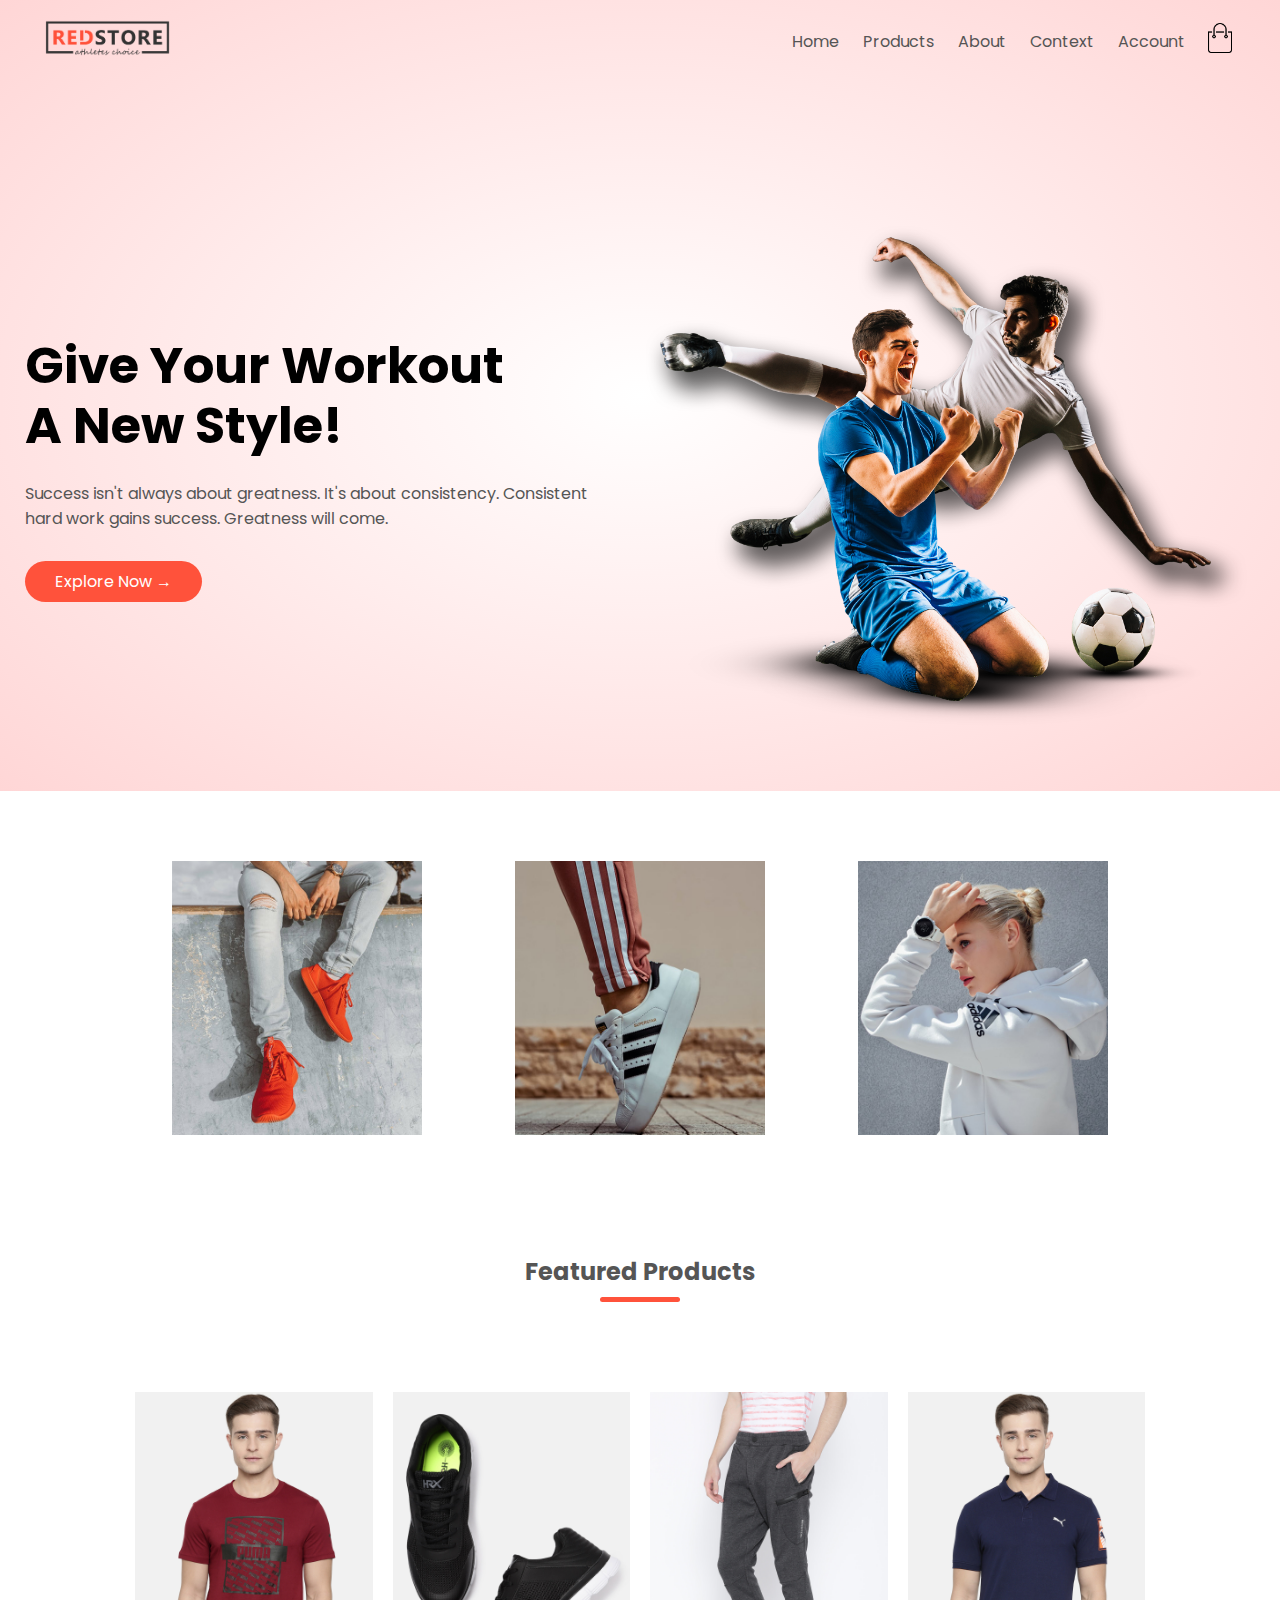
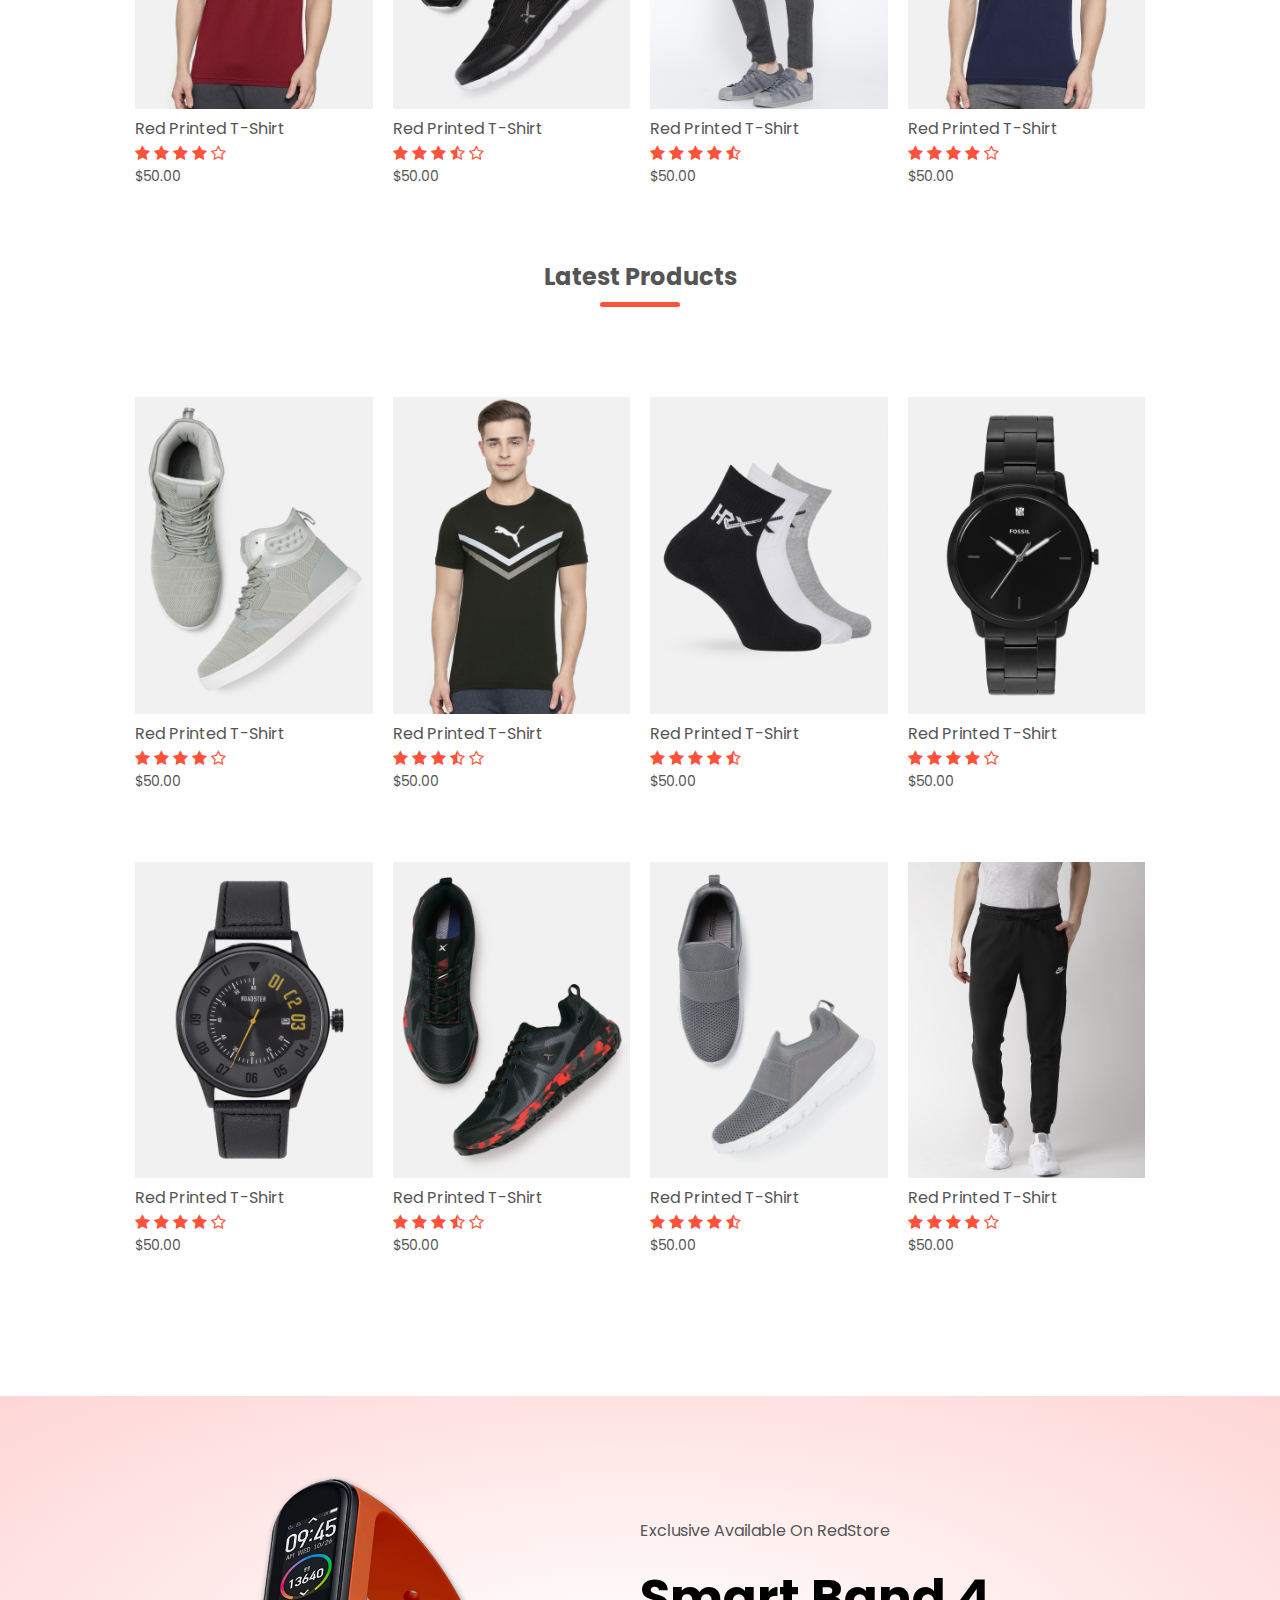
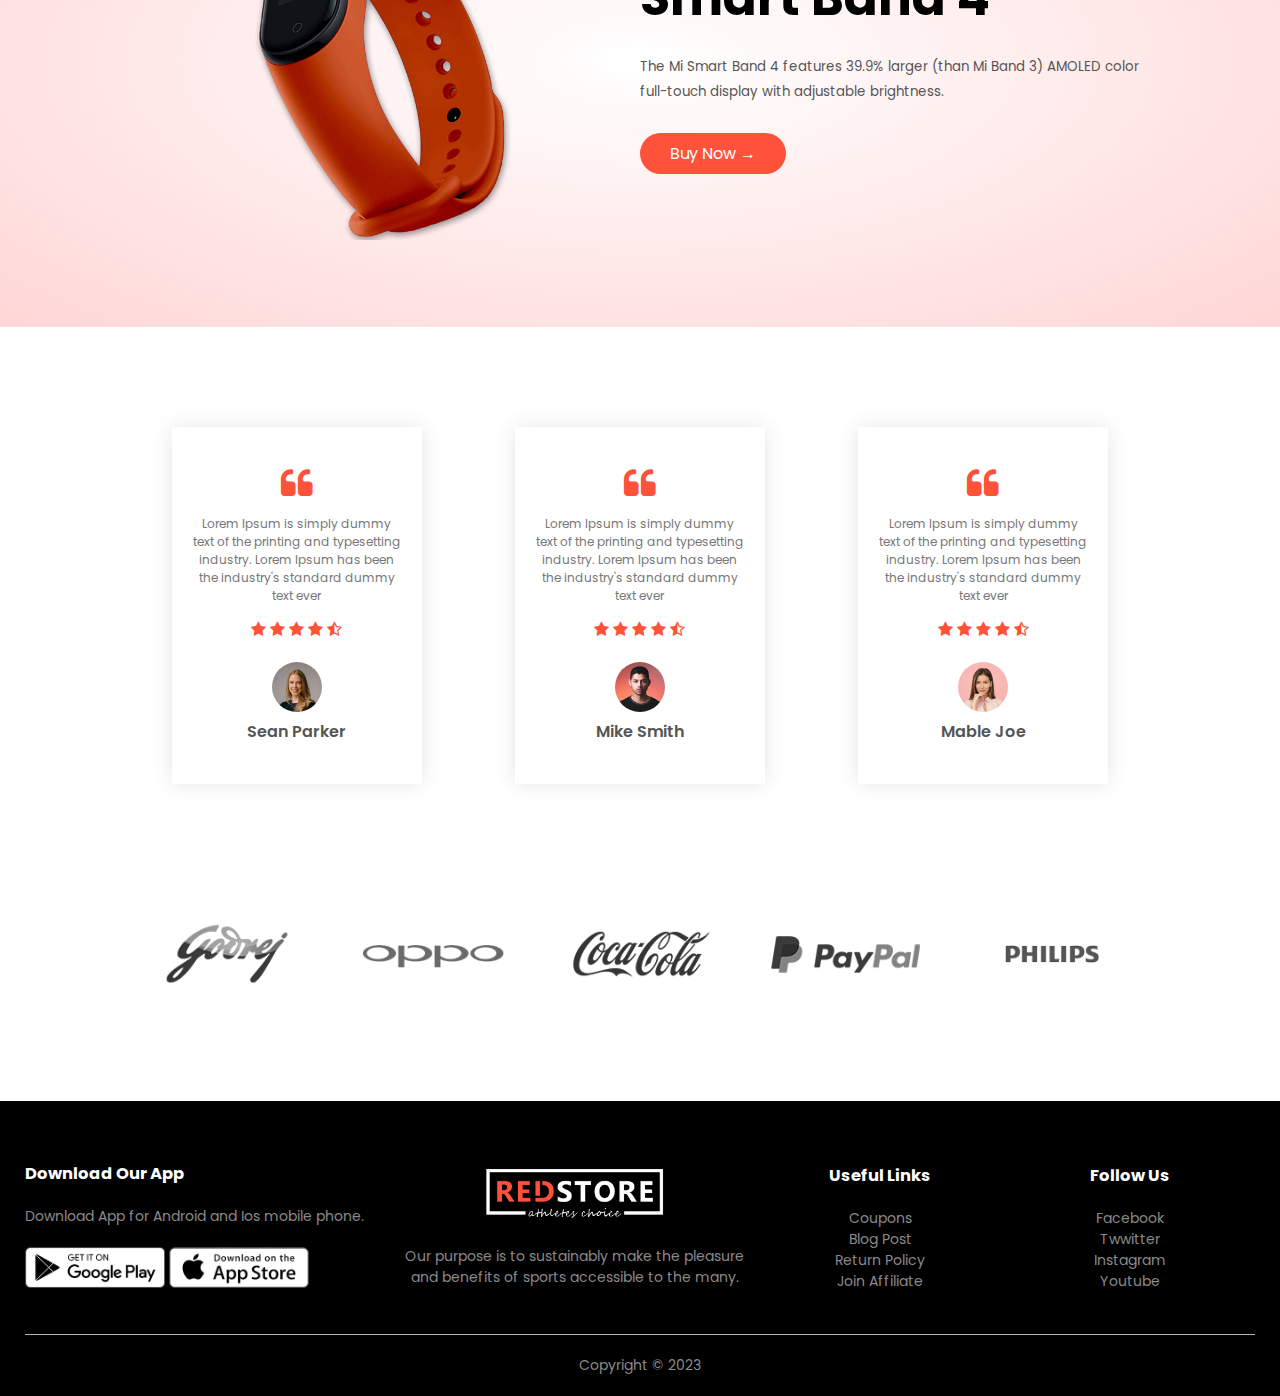
<file: index.html>
<!DOCTYPE html>
<html lang="en">
<head>
    <meta charset="UTF-8">
    <meta name="viewport" content="width=device-width, initial-scale=1.0">
    <title>Redstore | Ecommerce Web Design</title>
    <link rel="stylesheet" href="style.css">
    <link rel="preconnect" href="https://fonts.googleapis.com">
    <link rel="preconnect" href="https://fonts.gstatic.com" crossorigin>
    <link href="https://fonts.googleapis.com/css2?family=Poppins:wght@300;400;500;600;700&display=swap" rel="stylesheet">
    <link rel="stylesheet" href="https://stackpath.bootstrapcdn.com/font-awesome/4.7.0/css/font-awesome.min.css">
</head>
<body>
    

    <div class="header">

    <div class="container">
        <div class="navbar">
        <div class="logo">
            <a href="index.html"><img src="./RedStore_Img/images/logo.png" width="125px" alt="logo"></a>
        </div>
        <nav>
            <ul id="MenuItems">
                <li><a href="index.html">Home</a></li>
                <li><a href="products.html">Products</a></li>
                <li><a href="">About</a></li>
                <li><a href="">Context</a></li>
                <li><a href="account.html">Account</a></li>
            </ul>
        </nav>
        <a href="cart.html"><img src="./RedStore_Img/images/cart.png" width="30px" height="30px" alt="cart"></a>
        <img src="./RedStore_Img/images/menu.png" alt="menu" class="menu-icon" onclick="menutoggle()">
    </div>
    <div class="row">
        <div class="col-2">
            <h1>Give Your Workout<br> A New Style!</h1>
            <p>Success isn't always about greatness. It's about consistency. Consistent<br> hard work gains success. Greatness will come.</p>
            <a href="" class="button">Explore Now &#8594;</a>
        </div>
        <div class="col-2">
            <img src="./RedStore_Img/images/image1.png" alt="image1">
        </div>
    </div>
   </div>
  </div>
<!-------- featured categories -------->
    <div class="categories">
        <div class="small-container">
            <div class="row">
                <div class="col-3">
                    <img src="./RedStore_Img/images/category-1.jpg" alt="category-1">
                </div>
                <div class="col-3">
                    <img src="./RedStore_Img/images/category-2.jpg" alt="category-2">  
                </div>
                <div class="col-3">
                    <img src="./RedStore_Img/images/category-3.jpg" alt="category-3">   
                </div>
        </div>
        </div>
    </div>
<!-------- featured products -------->
    <div class="small-container">
        <h2 class="title">Featured Products</h2>
        <div class="row">
            <div class="col-4">
                <a href="product-details.html"><img src="./RedStore_Img/images/product-1.jpg" alt="product-1"></a>
                <a href="product-details.html"><h4>Red Printed T-Shirt</h4></a>
                <div class="rating">
                    <i class="fa fa-star"></i>
                    <i class="fa fa-star"></i>
                    <i class="fa fa-star"></i>
                    <i class="fa fa-star"></i>
                    <i class="fa fa-star-o"></i>
                </div>
                <p>$50.00</p>
            </div>
            <div class="col-4">
                <img src="./RedStore_Img/images/product-2.jpg" alt="product-2">
                <h4>Red Printed T-Shirt</h4>
                <div class="rating">
                    <i class="fa fa-star"></i>
                    <i class="fa fa-star"></i>
                    <i class="fa fa-star"></i>
                    <i class="fa fa-star-half-o"></i>
                    <i class="fa fa-star-o"></i>
                </div>
                <p>$50.00</p>
            </div>
            <div class="col-4">
                <img src="./RedStore_Img/images/product-3.jpg" alt="product-3">
                <h4>Red Printed T-Shirt</h4>
                <div class="rating">
                    <i class="fa fa-star"></i>
                    <i class="fa fa-star"></i>
                    <i class="fa fa-star"></i>
                    <i class="fa fa-star"></i>
                    <i class="fa fa-star-half-o"></i>
                </div>
                <p>$50.00</p>
            </div>
            <div class="col-4">
                <img src="./RedStore_Img/images/product-4.jpg" alt="product-4">
                <h4>Red Printed T-Shirt</h4>
                <div class="rating">
                    <i class="fa fa-star"></i>
                    <i class="fa fa-star"></i>
                    <i class="fa fa-star"></i>
                    <i class="fa fa-star"></i>
                    <i class="fa fa-star-o"></i>
                </div>
                <p>$50.00</p>
            </div>
        </div>
        <h2 class="title">Latest Products</h2>
        <div class="row">
            <div class="col-4">
                <img src="./RedStore_Img/images/product-5.jpg" alt="product-5">
                <h4>Red Printed T-Shirt</h4>
                <div class="rating">
                    <i class="fa fa-star"></i>
                    <i class="fa fa-star"></i>
                    <i class="fa fa-star"></i>
                    <i class="fa fa-star"></i>
                    <i class="fa fa-star-o"></i>
                </div>
                <p>$50.00</p>
            </div>
            <div class="col-4">
                <img src="./RedStore_Img/images/product-6.jpg" alt="product-6">
                <h4>Red Printed T-Shirt</h4>
                <div class="rating">
                    <i class="fa fa-star"></i>
                    <i class="fa fa-star"></i>
                    <i class="fa fa-star"></i>
                    <i class="fa fa-star-half-o"></i>
                    <i class="fa fa-star-o"></i>
                </div>
                <p>$50.00</p>
            </div>
            <div class="col-4">
                <img src="./RedStore_Img/images/product-7.jpg" alt="product-7">
                <h4>Red Printed T-Shirt</h4>
                <div class="rating">
                    <i class="fa fa-star"></i>
                    <i class="fa fa-star"></i>
                    <i class="fa fa-star"></i>
                    <i class="fa fa-star"></i>
                    <i class="fa fa-star-half-o"></i>
                </div>
                <p>$50.00</p>
            </div>
            <div class="col-4">
                <img src="./RedStore_Img/images/product-8.jpg" alt="product-8">
                <h4>Red Printed T-Shirt</h4>
                <div class="rating">
                    <i class="fa fa-star"></i>
                    <i class="fa fa-star"></i>
                    <i class="fa fa-star"></i>
                    <i class="fa fa-star"></i>
                    <i class="fa fa-star-o"></i>
                </div>
                <p>$50.00</p>
            </div>
        </div>
        <div class="row">
            <div class="col-4">
                <img src="./RedStore_Img/images/product-9.jpg" alt="product-9">
                <h4>Red Printed T-Shirt</h4>
                <div class="rating">
                    <i class="fa fa-star"></i>
                    <i class="fa fa-star"></i>
                    <i class="fa fa-star"></i>
                    <i class="fa fa-star"></i>
                    <i class="fa fa-star-o"></i>
                </div>
                <p>$50.00</p>
            </div>
            <div class="col-4">
                <img src="./RedStore_Img/images/product-10.jpg" alt="product-10">
                <h4>Red Printed T-Shirt</h4>
                <div class="rating">
                    <i class="fa fa-star"></i>
                    <i class="fa fa-star"></i>
                    <i class="fa fa-star"></i>
                    <i class="fa fa-star-half-o"></i>
                    <i class="fa fa-star-o"></i>
                </div>
                <p>$50.00</p>
            </div>
            <div class="col-4">
                <img src="./RedStore_Img/images/product-11.jpg" alt="product-11">
                <h4>Red Printed T-Shirt</h4>
                <div class="rating">
                    <i class="fa fa-star"></i>
                    <i class="fa fa-star"></i>
                    <i class="fa fa-star"></i>
                    <i class="fa fa-star"></i>
                    <i class="fa fa-star-half-o"></i>
                </div>
                <p>$50.00</p>
            </div>
            <div class="col-4">
                <img src="./RedStore_Img/images/product-12.jpg" alt="product-12">
                <h4>Red Printed T-Shirt</h4>
                <div class="rating">
                    <i class="fa fa-star"></i>
                    <i class="fa fa-star"></i>
                    <i class="fa fa-star"></i>
                    <i class="fa fa-star"></i>
                    <i class="fa fa-star-o"></i>
                </div>
                <p>$50.00</p>
            </div>
        </div>
    </div>
<!--------- offer --------->
    <div class="offer">
        <div class="small-container">
            <div class="row">
                <div class="col-2">
                        <img src="./RedStore_Img/images/exclusive.png" alt="exclusive" class="offer-img">
                    </div>
                    <div class="col-2">
                        <p>Exclusive Available On RedStore</p>
                        <h1>Smart Band 4</h1>
                        <small>The Mi Smart Band 4 features 39.9% larger 
                        (than Mi Band 3) AMOLED color full-touch display with adjustable brightness.</small>
                       <br>
                        <a href="" class="button">Buy Now &#8594;</a>
                    </div>
                </div>
            </div>
        </div>
<!--------- testimonial --------->
        <div class="testimonial">
            <div class="small-container">
                <div class="row">
                    <div class="col-3">
                        <i class="fa fa-quote-left"></i>
                        <p>Lorem Ipsum is simply dummy text of the printing 
                        and typesetting industry. Lorem Ipsum has been the 
                        industry's standard dummy text ever
                        </p>
                        <div class="rating">
                            <i class="fa fa-star"></i>
                            <i class="fa fa-star"></i>
                            <i class="fa fa-star"></i>
                            <i class="fa fa-star"></i>
                            <i class="fa fa-star-half-o"></i>
                        </div>
                        <img src="./RedStore_Img/images/user-1.png" alt="user-1">
                        <h3>Sean Parker</h3>
                    </div>
                    <div class="col-3">
                        <i class="fa fa-quote-left"></i>
                        <p>Lorem Ipsum is simply dummy text of the printing 
                        and typesetting industry. Lorem Ipsum has been the 
                        industry's standard dummy text ever
                        </p>
                        <div class="rating">
                            <i class="fa fa-star"></i>
                            <i class="fa fa-star"></i>
                            <i class="fa fa-star"></i>
                            <i class="fa fa-star"></i>
                            <i class="fa fa-star-half-o"></i>
                        </div>
                        <img src="./RedStore_Img/images/user-2.png" alt="user-2">
                        <h3>Mike Smith</h3>
                    </div>
                    <div class="col-3">
                        <i class="fa fa-quote-left"></i>
                        <p>Lorem Ipsum is simply dummy text of the printing 
                        and typesetting industry. Lorem Ipsum has been the 
                        industry's standard dummy text ever
                        </p>
                        <div class="rating">
                            <i class="fa fa-star"></i>
                            <i class="fa fa-star"></i>
                            <i class="fa fa-star"></i>
                            <i class="fa fa-star"></i>
                            <i class="fa fa-star-half-o"></i>
                        </div>
                        <img src="./RedStore_Img/images/user-3.png" alt="user-3">
                        <h3>Mable Joe</h3>
                    </div>
                </div>
            </div>
        </div>

<!--------- brands --------->
        <div class="brands">
            <div class="small-container">
                <div class="row">
                    <div class="col-5">
                        <img src="./RedStore_Img/images/logo-godrej.png" alt="logo-godrej">
                    </div>
                    <div class="col-5">
                        <img src="./RedStore_Img/images/logo-oppo.png" alt="logo-oppo">
                    </div>
                    <div class="col-5">
                        <img src="./RedStore_Img/images/logo-coca-cola.png" alt="logo-coca-cola">
                    </div>
                    <div class="col-5">
                        <img src="./RedStore_Img/images/logo-paypal.png" alt="logo-paypal">
                    </div>
                    <div class="col-5">
                        <img src="./RedStore_Img/images/logo-philips.png" alt="logo-philips">
                    </div>
                </div>
            </div>
        </div>

<!--------- footer --------->
        <div class="footer">
            <div class="container">
                <div class="row">
                    <div class="footer-col-1">
                        <h3>Download Our App</h3>
                        <p>Download App for Android and Ios mobile phone.</p>
                        <div class="app-logo">
                            <img src="./RedStore_Img/images/play-store.png" alt="play-store">
                            <img src="./RedStore_Img/images/app-store.png" alt="app-store">
                        </div>
                    </div>
                    <div class="footer-col-2">
                        <img src="./RedStore_Img/images/logo-white.png" alt="logo-white">
                        <p>Our purpose is to sustainably make the pleasure and benefits of sports accessible to the many.</p>
                    </div>    
                    <div class="footer-col-3">
                        <h3>Useful Links</h3>
                        <ul>
                            <li>Coupons</li>
                            <li>Blog Post</li>
                            <li>Return Policy</li>
                            <li>Join Affiliate</li>
                        </ul>
                    </div>
                    <div class="footer-col-4">
                        <h3>Follow Us</h3>
                        <ul>
                            <li>Facebook</li>
                            <li>Twwitter</li>
                            <li>Instagram</li>
                            <li>Youtube</li>
                        </ul>
                    </div>
                </div>
                <hr>
                <p class="copyright">Copyright © 2023</p>
            </div>
        </div>
<!--------- js for toggle menu --------->
        <script>
            var MenuItems = document.getElementById("MenuItems");

            MenuItems.style.maxHeight = "0px";

            function menutoggle(){
                if(MenuItems.style.maxHeight == "0px")
                    {
                        MenuItems.style.maxHeight = "200px"; 
                    }
                else
                    {
                        MenuItems.style.maxHeight = "0px";
                    }
            }
        </script>




</body>
</html>
</file>
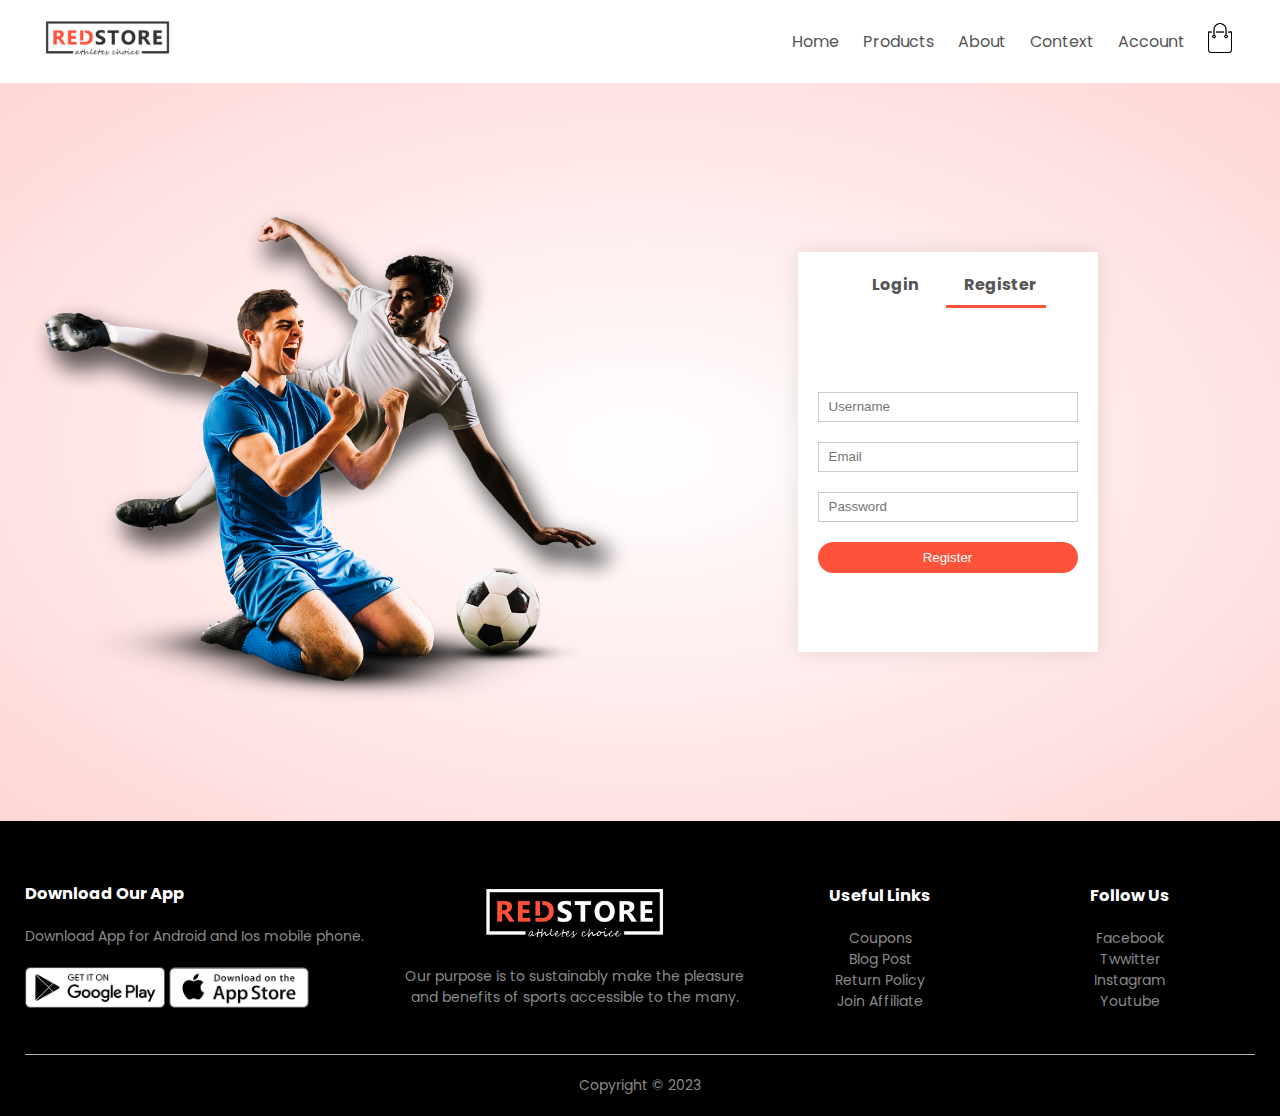
<file: account.html>
<!DOCTYPE html>
<html lang="en">
<head>
    <meta charset="UTF-8">
    <meta name="viewport" content="width=device-width, initial-scale=1.0">
    <title>All products - Redstore</title>
    <link rel="stylesheet" href="style.css">
    <link rel="preconnect" href="https://fonts.googleapis.com">
    <link rel="preconnect" href="https://fonts.gstatic.com" crossorigin>
    <link href="https://fonts.googleapis.com/css2?family=Poppins:wght@300;400;500;600;700&display=swap" rel="stylesheet">
    <link rel="stylesheet" href="https://stackpath.bootstrapcdn.com/font-awesome/4.7.0/css/font-awesome.min.css">
</head>
<body>
    
    <div class="container">
        <div class="navbar">
        <div class="logo">
            <a href="index.html"><img src="./RedStore_Img/images/logo.png" alt="logo" width="125px"></a>
        </div>
        <nav>
            <ul id="MenuItems">
                <li><a href="index.html">Home</a></li>
                <li><a href="products.html">Products</a></li>
                <li><a href="">About</a></li>
                <li><a href="">Context</a></li>
                <li><a href="account.html">Account</a></li>
            </ul>
        </nav>
        <a href="cart.html"><img src="./RedStore_Img/images/cart.png" alt="cart" width="30px" height="30px"></a>
        <img src="./RedStore_Img/images/menu.png" alt="menu" class="menu-icon" onclick="menutoggle()">
    </div>
   </div>

 <!--------- account-page --------->
<div class="account-page">
    <div class="container">
        <div class="row">
            <div class="col-2">
                <img src="./RedStore_Img/images/image1.png" alt="image1" width="100%">    
            </div>
            <div class="col-2">
                <div class="form-container">
                    <div class="form-button">
                        <span onclick="login()">Login</span>
                        <span onclick="register()">Register</span>
                        <hr id="Indicator">
                    </div>

                    <form id="LoginForm">
                        <input type="text" placeholder="Username">
                        <input type="password" placeholder="Password">
                        <button type="submit" class="button">Login</button>
                        <a href="">Forgot password</a>
                    </form>

                    <form id="RegForm">
                        <input type="text" placeholder="Username">
                        <input type="email" placeholder="Email">
                        <input type="password" placeholder="Password">
                        <button type="submit" class="button">Register</button>    
                    </form>
                </div>  
                </div>
        </div>
    </div>
</div>

 


  




<!--------- footer --------->
        <div class="footer">
            <div class="container">
                <div class="row">
                    <div class="footer-col-1">
                        <h3>Download Our App</h3>
                        <p>Download App for Android and Ios mobile phone.</p>
                        <div class="app-logo">
                            <img src="./RedStore_Img/images/play-store.png" alt="play-store">
                            <img src="./RedStore_Img/images/app-store.png" alt="app-store">
                        </div>
                    </div>
                    <div class="footer-col-2">
                        <img src="./RedStore_Img/images/logo-white.png" alt="logo-white">
                        <p>Our purpose is to sustainably make the pleasure and benefits of sports accessible to the many.</p>
                    </div>    
                    <div class="footer-col-3">
                        <h3>Useful Links</h3>
                        <ul>
                            <li>Coupons</li>
                            <li>Blog Post</li>
                            <li>Return Policy</li>
                            <li>Join Affiliate</li>
                        </ul>
                    </div>
                    <div class="footer-col-4">
                        <h3>Follow Us</h3>
                        <ul>
                            <li>Facebook</li>
                            <li>Twwitter</li>
                            <li>Instagram</li>
                            <li>Youtube</li>
                        </ul>
                    </div>
                </div>
                <hr>
                <p class="copyright">Copyright © 2023</p>
            </div>
        </div>
<!--------- js for toggle menu --------->
        <script>
            var MenuItems = document.getElementById("MenuItems");

            MenuItems.style.maxHeight = "0px";

            function menutoggle(){
                if(MenuItems.style.maxHeight == "0px")
                    {
                        MenuItems.style.maxHeight = "200px"; 
                    }
                else
                    {
                        MenuItems.style.maxHeight = "0px";
                    }
            }
        </script>

<!--------- js for toggle Form --------->

        <script>

            var LoginForm = document.getElementById("LoginForm");
            var RegForm = document.getElementById("RegForm");
            var Indicator = document.getElementById("Indicator");

                function register(){

                    RegForm.style.transform = "translateX(0px)";
                    LoginForm.style.transform = "translateX(0px)";
                    Indicator.style.transform = "translateX(100px)";
                }
                
                function login(){

                    RegForm.style.transform = "translateX(300px)";
                    LoginForm.style.transform = "translateX(300px)";
                    Indicator.style.transform = "translateX(0px)";
                }
        
        
        
        </script>
        



</body>
</html>
</file>
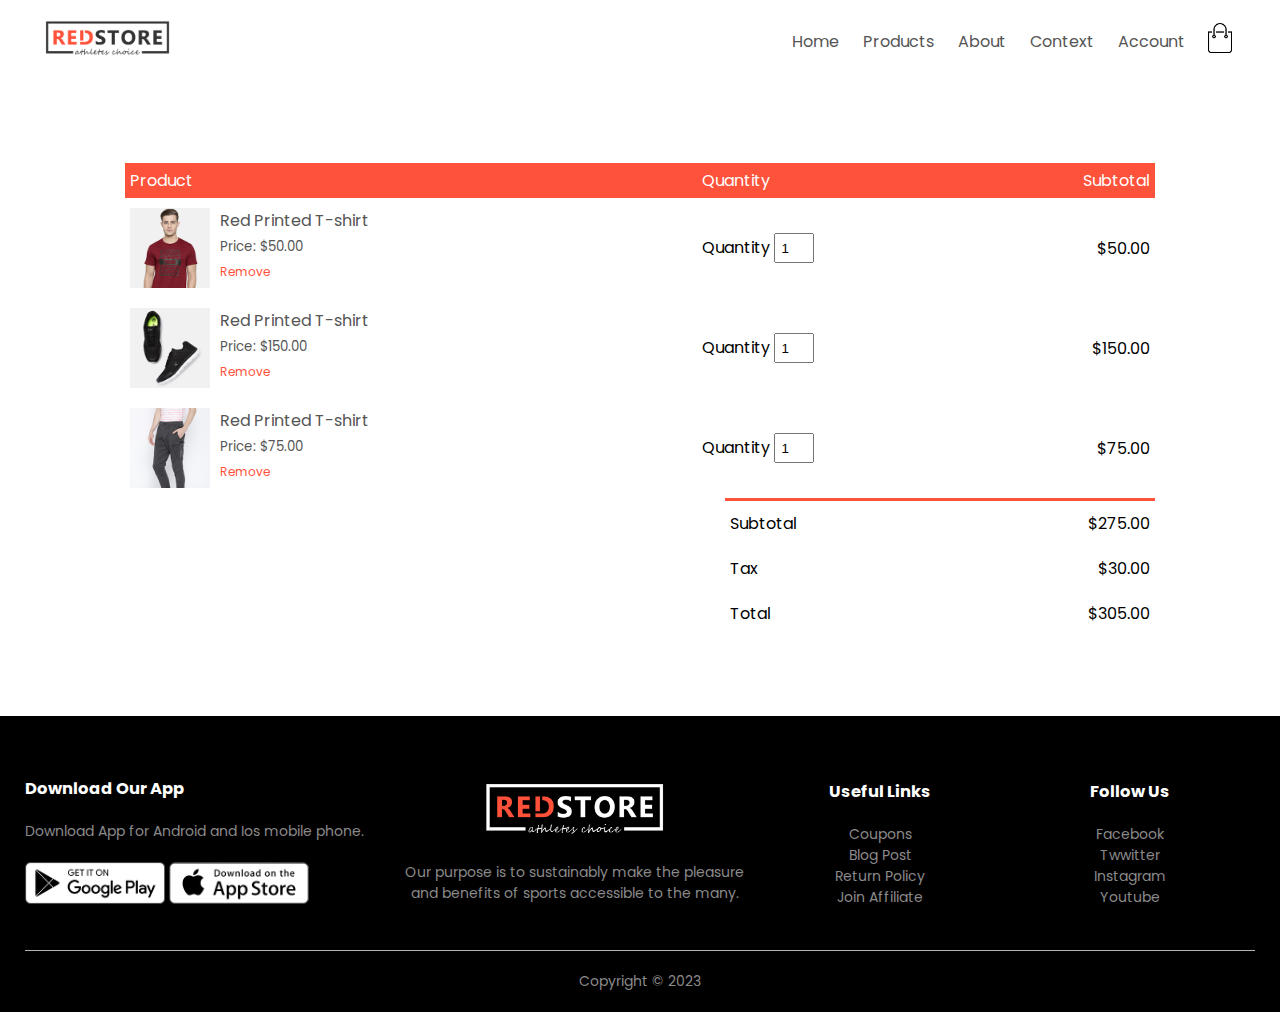
<file: cart.html>
<!DOCTYPE html>
<html lang="en">
<head>
    <meta charset="UTF-8">
    <meta name="viewport" content="width=device-width, initial-scale=1.0">
    <title>All products - Redstore</title>
    <link rel="stylesheet" href="style.css">
    <link rel="preconnect" href="https://fonts.googleapis.com">
    <link rel="preconnect" href="https://fonts.gstatic.com" crossorigin>
    <link href="https://fonts.googleapis.com/css2?family=Poppins:wght@300;400;500;600;700&display=swap" rel="stylesheet">
    <link rel="stylesheet" href="https://stackpath.bootstrapcdn.com/font-awesome/4.7.0/css/font-awesome.min.css">
</head>
<body>
    
    <div class="container">
        <div class="navbar">
        <div class="logo">
            <a href="index.html"><img src="./RedStore_Img/images/logo.png" alt="logo" width="125px"></a>
        </div>
        <nav>
            <ul id="MenuItems">
                <li><a href="index.html">Home</a></li>
                <li><a href="products.html">Products</a></li>
                <li><a href="">About</a></li>
                <li><a href="">Context</a></li>
                <li><a href="account.html">Account</a></li>
            </ul>
        </nav>
        <a href="cart.html"><img src="./RedStore_Img/images/cart.png" alt="cart" width="30px" height="30px"></a>
        <img src="./RedStore_Img/images/menu.png" alt="menu" class="menu-icon" onclick="menutoggle()">
    </div>
   </div>

 <!--------- cart items details --------->
   <div class="small-container cart-page">
        <table>
            <tr>
                <th>Product</th>
                <th>Quantity</th>
                <th>Subtotal</th>
            </tr>
            <tr>
                <td>
                    <div class="cart-info">
                        <img src="./RedStore_Img/images/buy-1.jpg" alt="buy-1">
                        <div>
                            <p>Red Printed T-shirt</p>
                            <small>Price: $50.00</small>
                            <br>
                            <a href="">Remove</a>
                        </div>
                    </div>            
                </td>
                <td>
                <label for="quantity1">Quantity</label>
                <input type="number" id="quantity1" value="1">
                </td>
                <td>$50.00</td>
            </tr>
            <tr>
                <td>
                    <div class="cart-info">
                        <img src="./RedStore_Img/images/buy-2.jpg" alt="buy-2">
                        <div>
                            <p>Red Printed T-shirt</p>
                            <small>Price: $150.00</small>
                            <br>
                            <a href="">Remove</a>
                        </div>
                    </div>            
                </td>
                <td>
                <label for="quantity2">Quantity</label>
                <input type="number" id="quantity2" value="1">
                </td>
                <td>$150.00</td>
            </tr>
            <tr>
                <td>
                    <div class="cart-info">
                        <img src="./RedStore_Img/images/buy-3.jpg" alt="buy-3">
                        <div>
                            <p>Red Printed T-shirt</p>
                            <small>Price: $75.00</small>
                            <br>
                            <a href="">Remove</a>
                        </div>
                    </div>           
                </td>
                <td>
                <label for="quantity3">Quantity</label>
                <input type="number" id="quantity3" value="1">
                </td>
                <td>$75.00</td>
            </tr>        
        </table>

        <div class="total-price">
            <table>
                <tr>
                    <td>Subtotal</td>
                    <td>$275.00</td>
                </tr>
                <tr>
                    <td>Tax</td>
                    <td>$30.00</td>
                </tr>
                <tr>
                    <td>Total</td>
                    <td>$305.00</td>
                </tr>
            </table>
        </div>





   </div>






 


  




<!--------- footer --------->
        <div class="footer">
            <div class="container">
                <div class="row">
                    <div class="footer-col-1">
                        <h3>Download Our App</h3>
                        <p>Download App for Android and Ios mobile phone.</p>
                        <div class="app-logo">
                            <img src="./RedStore_Img/images/play-store.png" alt="play-store">
                            <img src="./RedStore_Img/images/app-store.png" alt="app-store">
                        </div>
                    </div>
                    <div class="footer-col-2">
                        <img src="./RedStore_Img/images/logo-white.png" alt="logo-white">
                        <p>Our purpose is to sustainably make the pleasure and benefits of sports accessible to the many.</p>
                    </div>    
                    <div class="footer-col-3">
                        <h3>Useful Links</h3>
                        <ul>
                            <li>Coupons</li>
                            <li>Blog Post</li>
                            <li>Return Policy</li>
                            <li>Join Affiliate</li>
                        </ul>
                    </div>
                    <div class="footer-col-4">
                        <h3>Follow Us</h3>
                        <ul>
                            <li>Facebook</li>
                            <li>Twwitter</li>
                            <li>Instagram</li>
                            <li>Youtube</li>
                        </ul>
                    </div>
                </div>
                <hr>
                <p class="copyright">Copyright © 2023</p>
            </div>
        </div>
<!--------- js for toggle menu --------->
        <script>
            var MenuItems = document.getElementById("MenuItems");

            MenuItems.style.maxHeight = "0px";

            function menutoggle(){
                if(MenuItems.style.maxHeight == "0px")
                    {
                        MenuItems.style.maxHeight = "200px"; 
                    }
                else
                    {
                        MenuItems.style.maxHeight = "0px";
                    }
            }
        </script>



        



</body>
</html>
</file>
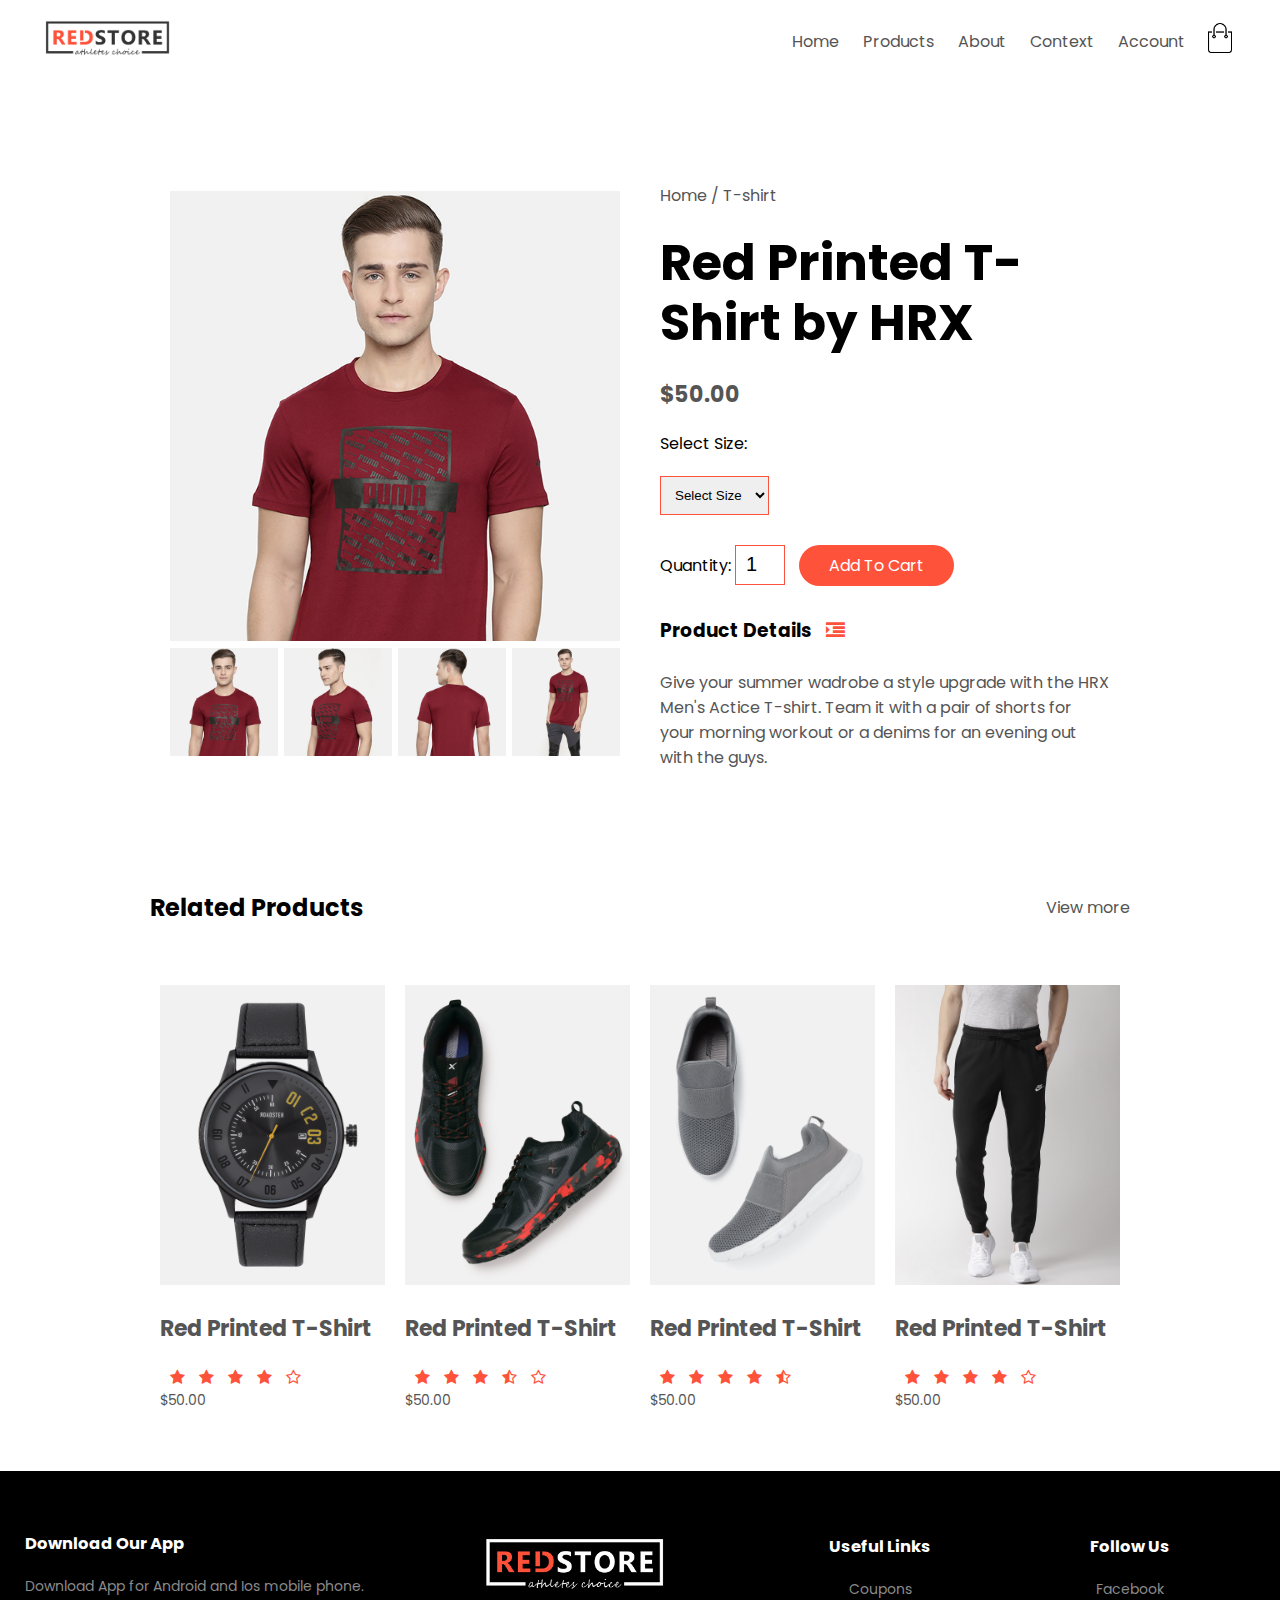
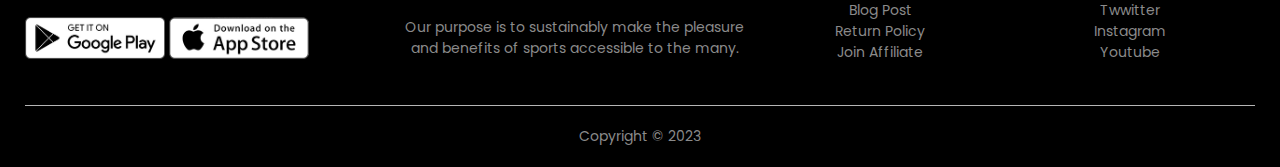
<file: product-details.html>
<!DOCTYPE html>
<html lang="en">
<head>
    <meta charset="UTF-8">
    <meta name="viewport" content="width=device-width, initial-scale=1.0">
    <title>All products - Redstore</title>
    <link rel="stylesheet" href="style.css">
    <link rel="preconnect" href="https://fonts.googleapis.com">
    <link rel="preconnect" href="https://fonts.gstatic.com" crossorigin>
    <link href="https://fonts.googleapis.com/css2?family=Poppins:wght@300;400;500;600;700&display=swap" rel="stylesheet">
    <link rel="stylesheet" href="https://stackpath.bootstrapcdn.com/font-awesome/4.7.0/css/font-awesome.min.css">
</head>
<body>
    
    <div class="container">
        <div class="navbar">
        <div class="logo">
            <a href="index.html"><img src="./RedStore_Img/images/logo.png" alt="logo" width="125px"></a>
        </div>
        <nav>
            <ul id="MenuItems">
                <li><a href="index.html">Home</a></li>
                <li><a href="products.html">Products</a></li>
                <li><a href="">About</a></li>
                <li><a href="">Context</a></li>
                <li><a href="account.html">Account</a></li>
            </ul>
        </nav>
        <a href="cart.html"><img src="./RedStore_Img/images/cart.png" alt="cart" width="30px" height="30px"></a>
        <img src="./RedStore_Img/images/menu.png" alt="menu" class="menu-icon" onclick="menutoggle()">
    </div>
   </div>

 <!--------- single product details --------->

    <div class="small-container single-product">
       <div class="small-container">
            <div class="row">
                <div class="col-2">
                    <img src="./RedStore_Img/images/gallery-1.jpg" alt="gallery-1" width="100%" id="ProductImg">    
                
                <div class="small-img-row">
                <div class="small-img-col">
                <img src="./RedStore_Img/images/gallery-1.jpg" alt="gallery-1" width="100%" class="small-img">
                </div>
                <div class="small-img-col">
                <img src="./RedStore_Img/images/gallery-2.jpg" alt="gallery-2" width="100%" class="small-img">
                </div>
                <div class="small-img-col">
                <img src="./RedStore_Img/images/gallery-3.jpg" alt="gallery-3" width="100%" class="small-img">
                </div>
                <div class="small-img-col">
                <img src="./RedStore_Img/images/gallery-4.jpg" alt="gallery-4" width="100%" class="small-img">
                </div>
                </div>
                
                </div>
                <div class="col-2">
                    <p>Home / T-shirt</p>
                    <h1>Red Printed T-Shirt by HRX</h1>
                    <h4>$50.00</h4>
                    <label for="size">Select Size:</label>
                    <select id="size" name="size">
                        <option>Select Size</option>
                        <option>XXL</option>
                        <option>XL</option>
                        <option>L</option>
                        <option>M</option>
                        <option>S</option>
                    </select>
                    <label for="quantity">Quantity:</label>
                    <input type="number" id="quantity" name="quantity" value="1">
    
                    <a href="" class="button">Add To Cart</a>
                    
                    <h3>Product Details  <i class="fa fa-indent"></i></h3>
                    <br>
                    <p>Give your summer wadrobe a style upgrade with the HRX
                    Men's Actice T-shirt. Team it with a pair of shorts
                    for your morning workout or a denims for an evening out with
                    the guys.</p>
                </div>
            </div>
       </div>
       
  <!--------- title --------->
       <div class="small-container">
        <div class="row row-2">
            <h2>Related Products</h2>
            <p>View more</p>
        </div>
       </div>



  <!--------- products --------->

    <div class="small-container">
                  
        <div class="row">
            <div class="col-4">
                <img src="./RedStore_Img/images/product-9.jpg" alt="product-9">
                <h4>Red Printed T-Shirt</h4>
                <div class="rating">
                    <i class="fa fa-star"></i>
                    <i class="fa fa-star"></i>
                    <i class="fa fa-star"></i>
                    <i class="fa fa-star"></i>
                    <i class="fa fa-star-o"></i>
                </div>
                <p>$50.00</p>
            </div>
            <div class="col-4">
                <img src="./RedStore_Img/images/product-10.jpg" alt="product-10">
                <h4>Red Printed T-Shirt</h4>
                <div class="rating">
                    <i class="fa fa-star"></i>
                    <i class="fa fa-star"></i>
                    <i class="fa fa-star"></i>
                    <i class="fa fa-star-half-o"></i>
                    <i class="fa fa-star-o"></i>
                </div>
                <p>$50.00</p>
            </div>
            <div class="col-4">
                <img src="./RedStore_Img/images/product-11.jpg" alt="product-11">
                <h4>Red Printed T-Shirt</h4>
                <div class="rating">
                    <i class="fa fa-star"></i>
                    <i class="fa fa-star"></i>
                    <i class="fa fa-star"></i>
                    <i class="fa fa-star"></i>
                    <i class="fa fa-star-half-o"></i>
                </div>
                <p>$50.00</p>
            </div>
            <div class="col-4">
                <img src="./RedStore_Img/images/product-12.jpg" alt="product-12">
                <h4>Red Printed T-Shirt</h4>
                <div class="rating">
                    <i class="fa fa-star"></i>
                    <i class="fa fa-star"></i>
                    <i class="fa fa-star"></i>
                    <i class="fa fa-star"></i>
                    <i class="fa fa-star-o"></i>
                </div>
                <p>$50.00</p>
            </div>
        </div>  
    </div>
</div>

<!--------- footer --------->
        <div class="footer">
            <div class="container">
                <div class="row">
                    <div class="footer-col-1">
                        <h3>Download Our App</h3>
                        <p>Download App for Android and Ios mobile phone.</p>
                        <div class="app-logo">
                            <img src="./RedStore_Img/images/play-store.png" alt="play-store">
                            <img src="./RedStore_Img/images/app-store.png" alt="app-store">
                        </div>
                    </div>
                    <div class="footer-col-2">
                        <img src="./RedStore_Img/images/logo-white.png" alt="logo-white">
                        <p>Our purpose is to sustainably make the pleasure and benefits of sports accessible to the many.</p>
                    </div>    
                    <div class="footer-col-3">
                        <h3>Useful Links</h3>
                        <ul>
                            <li>Coupons</li>
                            <li>Blog Post</li>
                            <li>Return Policy</li>
                            <li>Join Affiliate</li>
                        </ul>
                    </div>
                    <div class="footer-col-4">
                        <h3>Follow Us</h3>
                        <ul>
                            <li>Facebook</li>
                            <li>Twwitter</li>
                            <li>Instagram</li>
                            <li>Youtube</li>
                        </ul>
                    </div>
                </div>
                <hr>
                <p class="copyright">Copyright © 2023</p>
            </div>
        </div>
<!--------- js for toggle menu --------->
        <script>
            var MenuItems = document.getElementById("MenuItems");

            MenuItems.style.maxHeight = "0px";

            function menutoggle(){
                if(MenuItems.style.maxHeight == "0px")
                    {
                        MenuItems.style.maxHeight = "200px"; 
                    }
                else
                    {
                        MenuItems.style.maxHeight = "0px";
                    }
            }
        </script>


<!--------- js for product gallery --------->
        <script>
            var ProductImg = document.getElementById("ProductImg");
            var Smalling = document.getElementsByClassName("small-img");

                Smalling[0].onclick = function()
                {
                    ProductImg.src = Smalling[0].src;
                }
                Smalling[1].onclick = function()
                {
                    ProductImg.src = Smalling[1].src;
                }
                Smalling[2].onclick = function()
                {
                    ProductImg.src = Smalling[2].src;
                }
                Smalling[3].onclick = function()
                {
                    ProductImg.src = Smalling[3].src;
                }

        </script>



</body>
</html>
</file>
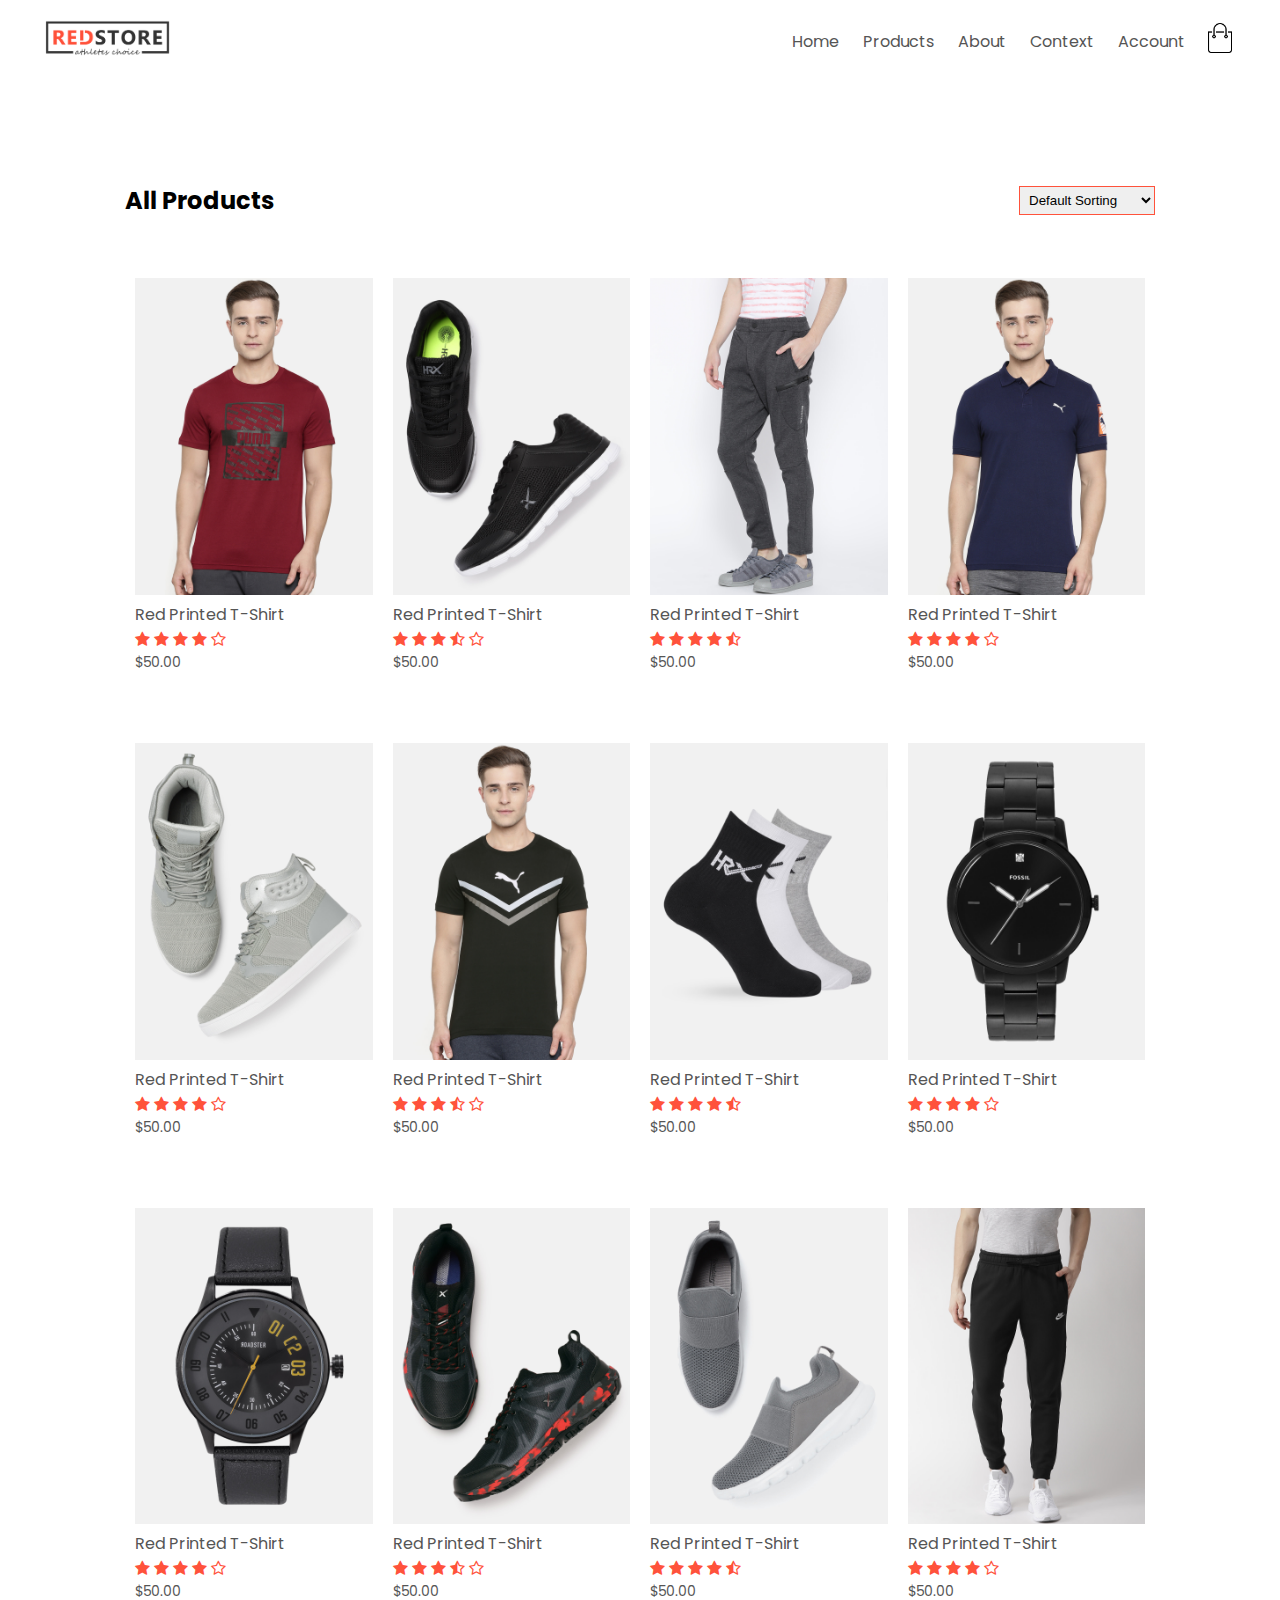
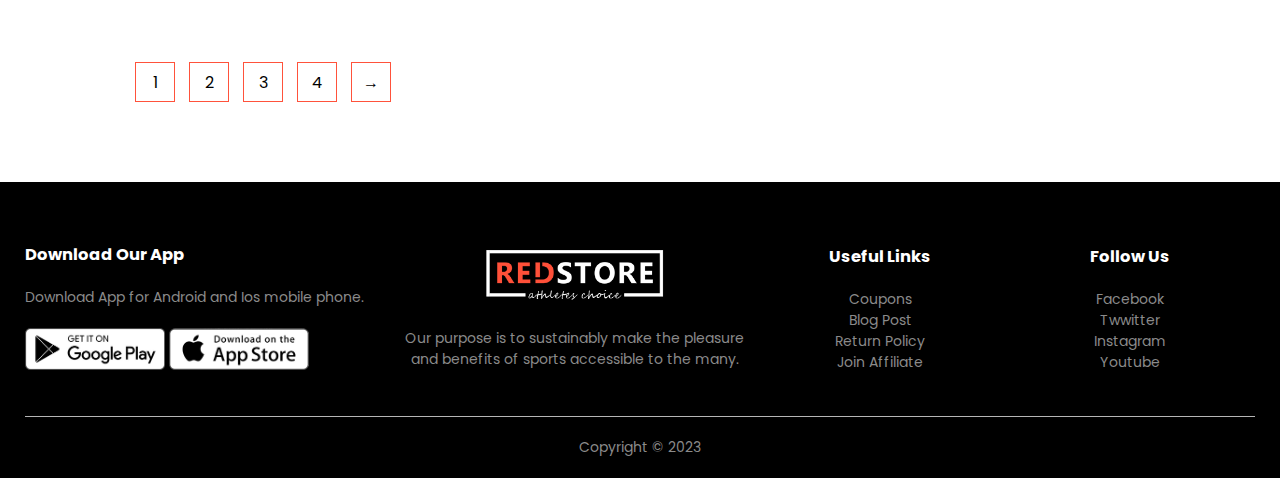
<file: products.html>
<!DOCTYPE html>
<html lang="en">
<head>
    <meta charset="UTF-8">
    <meta name="viewport" content="width=device-width, initial-scale=1.0">
    <title>All products - Redstore</title>
    <link rel="stylesheet" href="style.css">
    <link rel="preconnect" href="https://fonts.googleapis.com">
    <link rel="preconnect" href="https://fonts.gstatic.com" crossorigin>
    <link href="https://fonts.googleapis.com/css2?family=Poppins:wght@300;400;500;600;700&display=swap" rel="stylesheet">
    <link rel="stylesheet" href="https://stackpath.bootstrapcdn.com/font-awesome/4.7.0/css/font-awesome.min.css">
</head>
<body>
    
    <div class="container">
        <div class="navbar">
        <div class="logo">
        <a href="index.html"><img src="./RedStore_Img/images/logo.png" alt="logo" width="125px"></a>
        </div>
        <nav>
            <ul id="MenuItems">
                <li><a href="index.html">Home</a></li>
                <li><a href="products.html">Products</a></li>
                <li><a href="">About</a></li>
                <li><a href="">Context</a></li>
                <li><a href="account.html">Account</a></li>
            </ul>
        </nav>
        <a href="cart.html"><img src="./RedStore_Img/images/cart.png" alt="cart" width="30px" height="30px"></a>
        <img src="./RedStore_Img/images/menu.png" alt="menu" class="menu-icon" onclick="menutoggle()">
    </div>
   </div>
 

    <div class="small-container">
        
        <div class="row row-2">
            <h2>All Products</h2>
            <label for="sorting"class="visually-hidden"></label>
            <select id="sorting" name="sorting">
                <option value="default">Default Sorting</option>
                <option value="price">Sort by price</option>
                <option value="popularity">Sort by popularity</option>
                <option value="rating">Sort by rating</option>
                <option value="sale">Sort by sale</option>
            </select>
            
        </div>
        
        
        
        <div class="row">
            <div class="col-4">
                <img src="./RedStore_Img/images/product-1.jpg" alt="product-1">
                <h4>Red Printed T-Shirt</h4>
                <div class="rating">
                    <i class="fa fa-star"></i>
                    <i class="fa fa-star"></i>
                    <i class="fa fa-star"></i>
                    <i class="fa fa-star"></i>
                    <i class="fa fa-star-o"></i>
                </div>
                <p>$50.00</p>
            </div>
            <div class="col-4">
                <img src="./RedStore_Img/images/product-2.jpg" alt="product-2">
                <h4>Red Printed T-Shirt</h4>
                <div class="rating">
                    <i class="fa fa-star"></i>
                    <i class="fa fa-star"></i>
                    <i class="fa fa-star"></i>
                    <i class="fa fa-star-half-o"></i>
                    <i class="fa fa-star-o"></i>
                </div>
                <p>$50.00</p>
            </div>
            <div class="col-4">
                <img src="./RedStore_Img/images/product-3.jpg" alt="product-3">
                <h4>Red Printed T-Shirt</h4>
                <div class="rating">
                    <i class="fa fa-star"></i>
                    <i class="fa fa-star"></i>
                    <i class="fa fa-star"></i>
                    <i class="fa fa-star"></i>
                    <i class="fa fa-star-half-o"></i>
                </div>
                <p>$50.00</p>
            </div>
            <div class="col-4">
                <img src="./RedStore_Img/images/product-4.jpg" alt="product-4">
                <h4>Red Printed T-Shirt</h4>
                <div class="rating">
                    <i class="fa fa-star"></i>
                    <i class="fa fa-star"></i>
                    <i class="fa fa-star"></i>
                    <i class="fa fa-star"></i>
                    <i class="fa fa-star-o"></i>
                </div>
                <p>$50.00</p>
            </div>
        </div>
        <div class="row">
            <div class="col-4">
                <img src="./RedStore_Img/images/product-5.jpg" alt="product-5">
                <h4>Red Printed T-Shirt</h4>
                <div class="rating">
                    <i class="fa fa-star"></i>
                    <i class="fa fa-star"></i>
                    <i class="fa fa-star"></i>
                    <i class="fa fa-star"></i>
                    <i class="fa fa-star-o"></i>
                </div>
                <p>$50.00</p>
            </div>
            <div class="col-4">
                <img src="./RedStore_Img/images/product-6.jpg" alt="product-6">
                <h4>Red Printed T-Shirt</h4>
                <div class="rating">
                    <i class="fa fa-star"></i>
                    <i class="fa fa-star"></i>
                    <i class="fa fa-star"></i>
                    <i class="fa fa-star-half-o"></i>
                    <i class="fa fa-star-o"></i>
                </div>
                <p>$50.00</p>
            </div>
            <div class="col-4">
                <img src="./RedStore_Img/images/product-7.jpg" alt="product-7">
                <h4>Red Printed T-Shirt</h4>
                <div class="rating">
                    <i class="fa fa-star"></i>
                    <i class="fa fa-star"></i>
                    <i class="fa fa-star"></i>
                    <i class="fa fa-star"></i>
                    <i class="fa fa-star-half-o"></i>
                </div>
                <p>$50.00</p>
            </div>
            <div class="col-4">
                <img src="./RedStore_Img/images/product-8.jpg" alt="product-8">
                <h4>Red Printed T-Shirt</h4>
                <div class="rating">
                    <i class="fa fa-star"></i>
                    <i class="fa fa-star"></i>
                    <i class="fa fa-star"></i>
                    <i class="fa fa-star"></i>
                    <i class="fa fa-star-o"></i>
                </div>
                <p>$50.00</p>
            </div>
        </div>
        <div class="row">
            <div class="col-4">
                <img src="./RedStore_Img/images/product-9.jpg" alt="product-9"> 
                <h4>Red Printed T-Shirt</h4>
                <div class="rating">
                    <i class="fa fa-star"></i>
                    <i class="fa fa-star"></i>
                    <i class="fa fa-star"></i>
                    <i class="fa fa-star"></i>
                    <i class="fa fa-star-o"></i>
                </div>
                <p>$50.00</p>
            </div>
            <div class="col-4">
                <img src="./RedStore_Img/images/product-10.jpg" alt="product-10">
                <h4>Red Printed T-Shirt</h4>
                <div class="rating">
                    <i class="fa fa-star"></i>
                    <i class="fa fa-star"></i>
                    <i class="fa fa-star"></i>
                    <i class="fa fa-star-half-o"></i>
                    <i class="fa fa-star-o"></i>
                </div>
                <p>$50.00</p>
            </div>
            <div class="col-4">
                <img src="./RedStore_Img/images/product-11.jpg" alt="product-11">
                <h4>Red Printed T-Shirt</h4>
                <div class="rating">
                    <i class="fa fa-star"></i>
                    <i class="fa fa-star"></i>
                    <i class="fa fa-star"></i>
                    <i class="fa fa-star"></i>
                    <i class="fa fa-star-half-o"></i>
                </div>
                <p>$50.00</p>
            </div>
            <div class="col-4">
                <img src="./RedStore_Img/images/product-12.jpg" alt="product-12">
                <h4>Red Printed T-Shirt</h4>
                <div class="rating">
                    <i class="fa fa-star"></i>
                    <i class="fa fa-star"></i>
                    <i class="fa fa-star"></i>
                    <i class="fa fa-star"></i>
                    <i class="fa fa-star-o"></i>
                </div>
                <p>$50.00</p>
            </div>
        </div>

        <div class="page-button">
            <span>1</span>
            <span>2</span>
            <span>3</span>
            <span>4</span>
            <span>&#8594;</span>
        </div>
    </div>


<!--------- footer --------->
        <div class="footer">
            <div class="container">
                <div class="row">
                    <div class="footer-col-1">
                        <h3>Download Our App</h3>
                        <p>Download App for Android and Ios mobile phone.</p>
                        <div class="app-logo">
                            <img src="./RedStore_Img/images/play-store.png" alt="play-store">
                            <img src="./RedStore_Img/images/app-store.png" alt="app-store">
                        </div>
                    </div>
                    <div class="footer-col-2">
                        <img src="./RedStore_Img/images/logo-white.png" alt="logo-white">
                        <p>Our purpose is to sustainably make the pleasure and benefits of sports accessible to the many.</p>
                    </div>    
                    <div class="footer-col-3">
                        <h3>Useful Links</h3>
                        <ul>
                            <li>Coupons</li>
                            <li>Blog Post</li>
                            <li>Return Policy</li>
                            <li>Join Affiliate</li>
                        </ul>
                    </div>
                    <div class="footer-col-4">
                        <h3>Follow Us</h3>
                        <ul>
                            <li>Facebook</li>
                            <li>Twwitter</li>
                            <li>Instagram</li>
                            <li>Youtube</li>
                        </ul>
                    </div>
                </div>
                <hr>
                <p class="copyright">Copyright © 2023</p>
            </div>
        </div>
<!--------- js for toggle menu --------->
        <script>
            var MenuItems = document.getElementById("MenuItems");

            MenuItems.style.maxHeight = "0px";

            function menutoggle(){
                if(MenuItems.style.maxHeight == "0px")
                    {
                        MenuItems.style.maxHeight = "200px"; 
                    }
                else
                    {
                        MenuItems.style.maxHeight = "0px";
                    }
            }
        </script>




</body>
</html>
</file>
<file: style.css>
*{
    margin: 0;
    padding: 0;
    box-sizing: border-box;
}
body{
font-family: 'Poppins', sans-serif;
}
.navbar{
    display: flex;
    align-items: center;
    padding: 20px;
}
nav{
    flex: 1;
    text-align: right;
}
nav ul{
    display: inline-block;
    list-style-type: none;
}
nav ul li{
    display: inline-block;
    margin-right: 20px;
}
a{
    text-decoration: none;
    color: #555   
}
p{
    color: #555;
}
.container{
    max-width: 1300px;
    margin: auto;
    padding-left: 25px;
    padding-right: 25px;
}
.row{
    display: flex;
    align-items: center;
    flex-wrap: wrap;
    justify-content: space-around;
}
.col-2{
    flex-basis: 50%;
    min-width: 300px;
}
.col-2 img{
    max-width: 100%;
    padding: 50px 0;
}
.col-2 h1{
    font-size: 50px;
    line-height: 60px;
    margin: 25px 0;
}
.button{
    display: inline-block;
    background: #ff523b;
    color: #fff;
    padding: 8px 30px;
    margin: 30px 0;
    border-radius: 30px;
    transition: background 0.5s;
}
.button:hover{
    background: #563434;
}
.header{
    background: radial-gradient(#fff, #ffd6d6);
}
.header .row{
    margin-top: 70px;
}
.categories{
    margin: 70px 0;
}
.col-3{
    flex-basis: 39px;
    min-width: 250px;
    margin-bottom: 30px;
}
.col-3 img{
    width: 100%;
}
.small-container{
    max-width: 1080px;
    margin: auto;
    padding-left: 25px;
    padding-right: 25px;
}
.col-4{
    flex-basis: 25%;
    padding: 10px;
    min-width: 200px;
    margin-bottom: 50px;
    transition: transform 0.5s;
}
.col-4 img{
    width: 100%;
}
.title{
    text-align: center;
    margin: 0 auto 80px;
    position: relative;
    line-height: 60px;
    color: #555; 
}
.title::after{
    content: '';
    background: #ff523b;
    width: 80px;
    height: 5px;
    border-radius: 5px;
    position: absolute;
    bottom: 0;
    left: 50%;
    transform: translateX(-50%);
}
h4{
    color: #555;
    font-weight: normal;
}
.col-4 p{
    font-size: 14px;
}
.rating .fa{
    color: #ff523b;
}
.col-4:hover{
    transform: translateY(-5px);
}
/*------- offer -------*/
.offer{
    background: radial-gradient(#fff, #ffd6d6);
    margin-top: 80px;
    padding: 30px 0;
}
.col-2 .offer-img{
    padding: 50px;
}
small{
    color: #555;
}
/*--------- testimonial ---------*/

.testimonial{
    padding-top: 100px;
}
.testimonial .col-3{
    text-align: center;
    padding: 40px 20px;
    box-shadow: 0 0 20px 0px rgba(0,0,0,0.1);
    cursor: pointer;
    transition: transform 0.5s;
}
.testimonial .col-3 img{
    width: 50px;
    margin-top: 20px;
    border-radius: 50%;
}
.testimonial .col-3:hover{
    transform: translateY(-10px);
}
.fa.fa-quote-left{
    font-size: 34px;
    color: #ff523b;
}
.col-3 p{
    font-size: 12px;
    margin: 12px 0;
    color: #777;
}
.testimonial .col-3 h3{
    font-weight: 600;
    color: #555;
    font-size: 16px;
}

/*--------- brands ---------*/
.brands{
    margin: 100px auto;
}
.col-5{
    width: 160px;
}
.col-5 img{
    width: 100%;
    cursor: pointer;
    filter: grayscale(100%);
}
.col-5 img:hover{
    filter: grayscale(0);
}

/*--------- footer ---------*/

.footer{
    background: #000;
    color: #8a8a8a;
    font-size: 14px;
    padding: 60px 0 20px;
}
.footer p{
    color: #8a8a8a;
}
.footer h3{
    color: #fff;
    margin-bottom: 20px;
}
.footer-col-1, .footer-col-2, .footer-col-3, .footer-col-4{
    min-width: 250px;
    margin-bottom: 20px;
}
.footer-col-1{
    flex-basis: 30%;
}
.footer-col-2{
    flex: 1;
    text-align: center;
}
.footer-col-2 img{
    width: 180px;
    margin-bottom: 20px;
}
.footer-col-3, .footer-col-4{
    flex-basis: 12%;
    text-align: center;
}
ul{
    list-style-type: none;
}
.app-logo{
    margin-top: 20px;
}
.app-logo img{
    width: 140px;
}
.footer hr{
    border: none;
    background: #b5b5b5;
    height: 1px;
    margin: 20px 0;
}
.copyright{
    text-align: center;
}
.menu-icon{
    width: 28px;
    margin-left: 20px;
    display: none;
}
/*--------- media query for menu ---------*/

@media only screen and (max-width: 800px){

    nav ul{
        position: absolute;
        top: 70px;
        left: 0;
        background: #333;
        width: 100%;
        overflow: hidden;
        transition: max-height 0.5s;
    }
    nav ul li{
        display: block;
        margin-right: 50px;
        margin-top: 10px;
        margin-bottom: 10px;
    }
    nav ul li a{
        color: #fff;
    }
    .menu-icon{
        display: block;
        cursor: pointer;
    }
}

/*--------- all products page ---------*/

.row-2{
    justify-content: space-between;
    margin: 100px auto 50px;
}
select{
    border: 1px solid #ff523b;
    padding: 5px;
}
select:focus{
    outline: none;

}
.page-button{
    margin: 0 auto 80px;
}
.page-button span{
    display: inline-block;
    border: 1px solid #ff523b;
    margin-left: 10px;
    width: 40px;
    height: 40px;
    text-align: center;
    line-height: 40px;
    cursor: pointer; 
}
.page-button span:hover{
    background: #ff523b;
    color: #fff;
}

/*--------- single product details ---------*/
.single-product{
    margin-top: 80px;
}
.single-product .col-2 img{
    padding: 0;
}
.single-product .col-2{
    padding: 20px;
}
.single-product h4{
    margin: 20px 0;
    font-size: 22px;
    font-weight: bold;
}
.single-product select{
    display: block;
    padding: 10px;
    margin-top: 20px;
}
.single-product input{
    width: 50px;
    height: 40px;
    padding-left: 10px;
    font-size: 20px;
    margin-right: 10px;
    border: 1px solid #ff523b;
}
input:focus{
    outline: none;
}
.single-product .fa{
    color: #ff523b;
    margin-left: 10px;
}
.small-img-row{
    display: flex;
    justify-content: space-between;
}
.small-img-col{
    flex-basis: 24%;
    cursor: pointer;
}

/*--------- cart items ---------*/

.cart-page{
    margin: 80px auto;   
}
table{
    width: 100%;
    border-collapse: collapse;
}
.cart-info{
    display: flex;
    flex-wrap: wrap;
}
th{
    text-align: left;
    padding: 5px;
    color: #fff;
    background: #ff523b;
    font-weight: normal;
}
td{
    padding: 10px 5px;
}
td input{
    width: 40px;
    height: 30px;
    padding: 5px;
}
td a{
    color: #ff523b;
    font-size: 12px;
}
td img{
    width: 80px;
    height: 80px;
    margin-right: 10px;
}
.total-price{
    display: flex;
    justify-content: flex-end;
}
.total-price table{
    border-top: 3px solid #ff523b;
    width: 100%;
    max-width: 430px;
}
td:last-child{
    text-align: right;
}
th:last-child{
    text-align: right;
}

/*--------- account-page ---------*/

.account-page{
    padding: 50px 0;
    background: radial-gradient(#fff, #ffd6d6);
}
.form-container{
    background: #fff;
    width: 300px;
    height: 400px;
    position: relative;
    text-align: center;
    padding: 20px 0;
    margin: auto;
    box-shadow: 0 0 20px 0px rgba(0,0,0,0.1);
    overflow: hidden;
}
.form-container span{
    font-weight: bold;
    padding: 0 10px;
    color: #555;
    cursor: pointer;
    width: 100px;
    display: inline-block;
}
.form-button{
    display: inline-block;
}
.form-container form{
    max-width: 300px;
    padding: 0 20px;
    position: absolute;
    top: 130px;
    transition: transform 1s;

}
form input{
    width: 100%;
    height: 30px;
    margin: 10px 0;
    padding: 0 10px;
    border: 1px solid #ccc;
}
form .button{
    width: 100%;
    border: none;
    cursor: pointer;
    margin: 10px 0;    
}
form .button:focus{
    outline: none;
}
#LoginForm{
    left: -300px;
}
#RegForm{
    left: 0;
}
form a{
    font-size: 12px;
}
#Indicator{
    width: 100px;
    border: none;
    background: #ff523b;
    height: 3px;
    margin-top: 8px;
    transform: translateX(100px);
    transform: transform 1s;
}











/*--- media query for less than 600 screen size ---*/
@media only screen and (max-width: 600px){
    .row{
        text-align: center;
    }
    .col-2, .col-3, .col-4{
        flex-basis: 100%;
    }
    .single-product .row{
        text-align: left;
    }
    .single-product .col-2{
        padding: 20px 0;
    }
    .single-product h1{
        font-size: 26px;
        line-height: 32px;
    }
    .cart-info p{
        display: none;
    }
}
</file>
